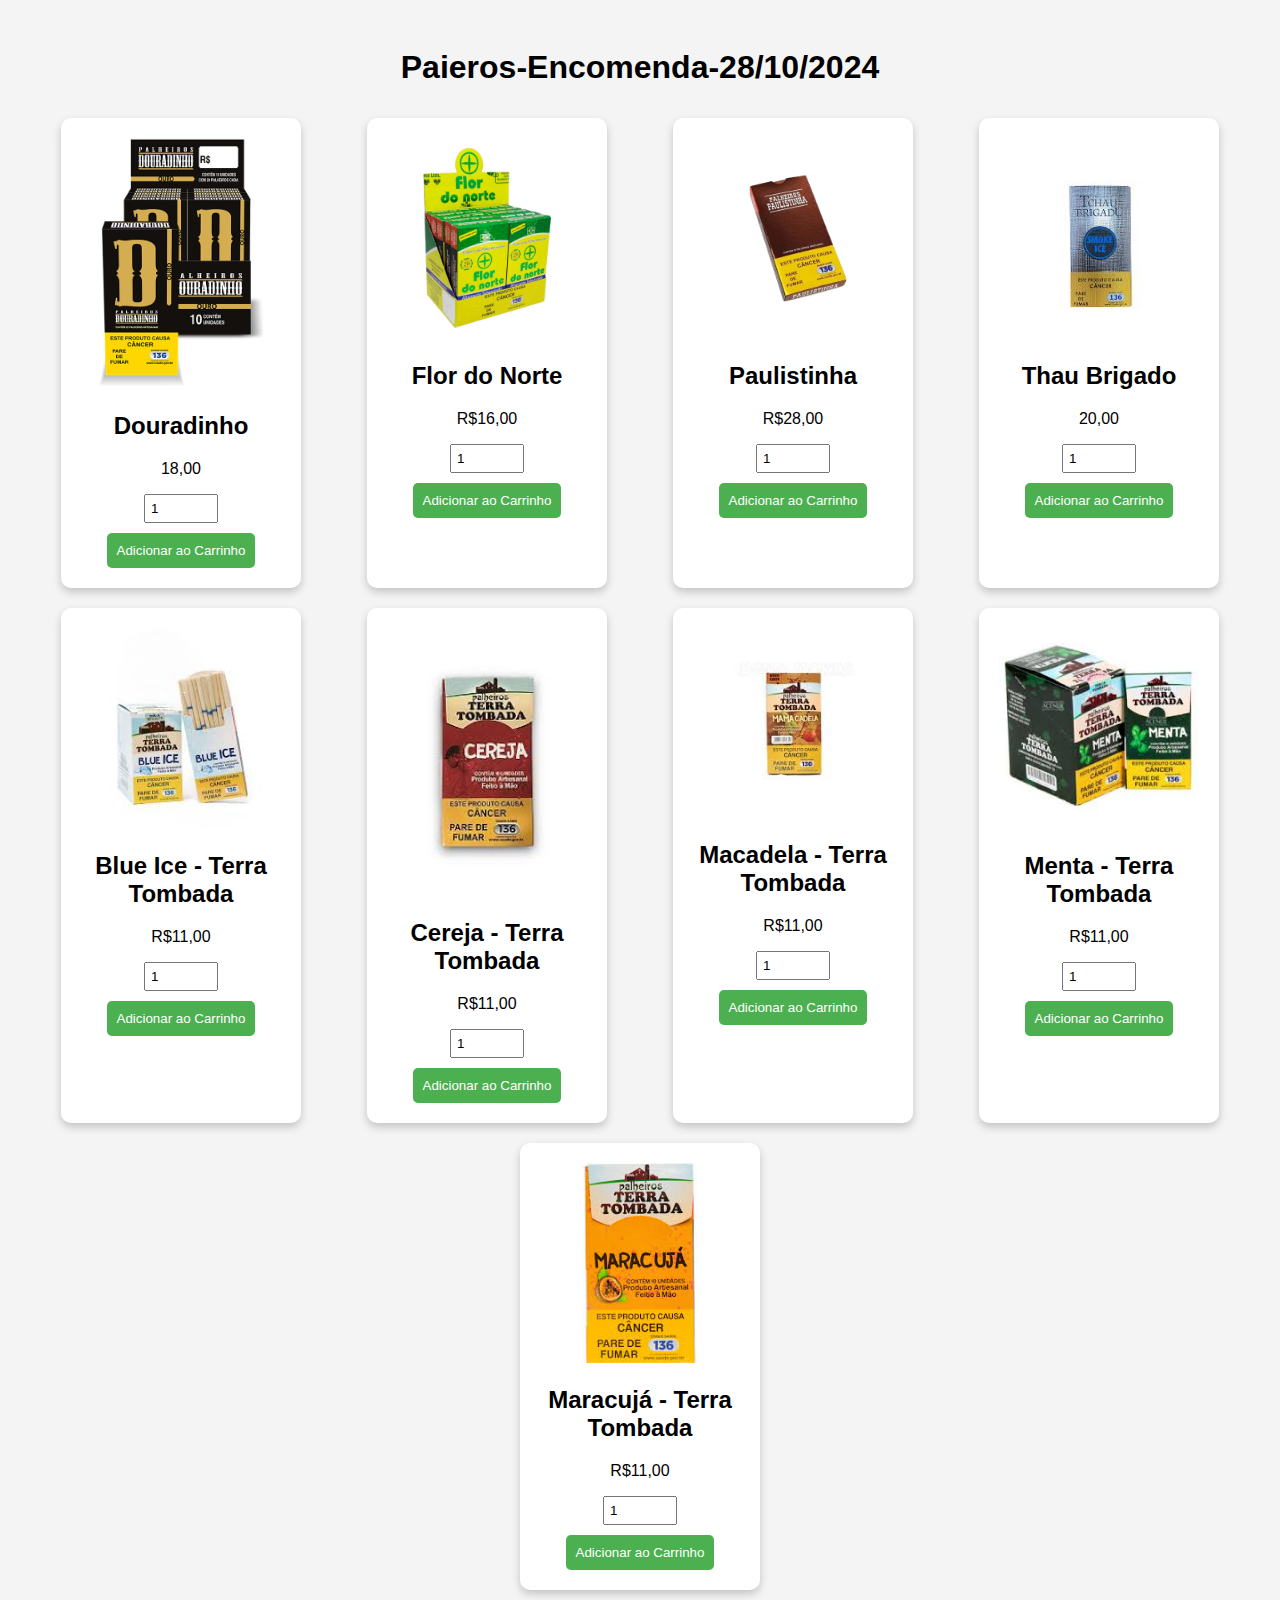
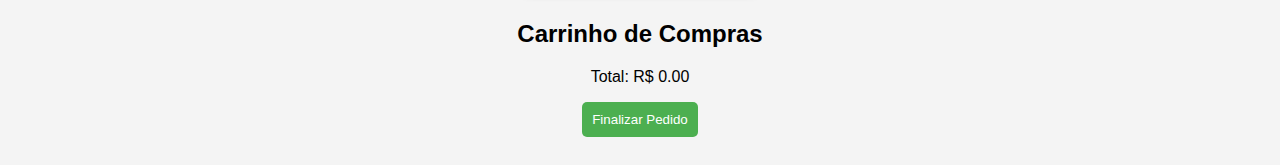
<file: index.html>
<!DOCTYPE html>
<html lang="pt-br">

<head>
    <meta charset="UTF-8">
    <meta name="viewport" content="width=device-width, initial-scale=1.0">
    <title>Venda de Paieros</title>
    <link rel="stylesheet" href="styles.css">
    <style>
        /* Estilo para o botão de remover */
        .btn-remover {
            background-color: red; /* Fundo vermelho */
            color: white;          /* Texto branco */
            border: none;         /* Sem borda */
            padding: 5px 10px;    /* Espaçamento interno */
            cursor: pointer;       /* Cursor em forma de mão ao passar o mouse */
            border-radius: 4px;    /* Bordas arredondadas */
        }

        .btn-remover:hover {
            background-color: darkred; /* Cor mais escura ao passar o mouse */
        }
    </style>
</head>

<body>
    <h1>Paieros-Encomenda-28/10/2024</h1>
    <div class="container">
        <div class="card">
            <img src="douradinho-partes_0003s_0000s_0002_Macob.png" alt="Paiero Tradicional">
            <h2>Douradinho</h2>
            <p>18,00</p>
            <input type="number" id="quantidade1" placeholder="Quantidade" min="1" value="1">
            <button onclick="adicionarAoCarrinho('Douradinho', 18, 'quantidade1')">Adicionar ao Carrinho</button>
        </div>
        <div class="card">
            <img src="flor-do-norte.webp" alt="Paiero Especial">
            <h2>Flor do Norte</h2>
            <p>R$16,00</p>
            <input type="number" id="quantidade2" placeholder="Quantidade" min="1" value="1">
            <button onclick="adicionarAoCarrinho('Flor do Norte', 16, 'quantidade2')">Adicionar ao Carrinho</button>
        </div>
        <div class="card">
            <img src="image-removebg-preview (83)-1705018799297.webp" alt="Paiero Especial">
            <h2>Paulistinha</h2>
            <p>R$28,00</p>
            <input type="number" id="quantidade3" placeholder="Quantidade" min="1" value="1">
            <button onclick="adicionarAoCarrinho('Paulistinha', 28, 'quantidade3')">Adicionar ao Carrinho</button>
        </div>
        <div class="card">
            <img src="thau-brigado.jpeg" alt="Paiero Especial">
            <h2>Thau Brigado</h2>
            <p>20,00</p>
            <input type="number" id="quantidade4" placeholder="Quantidade" min="1" value="1">
            <button onclick="adicionarAoCarrinho('Thau Brigado', 20, 'quantidade4')">Adicionar ao Carrinho</button>
        </div>
        <div class="card">
            <img src="blu-ice.jpeg" alt="Paiero Especial">
            <h2>Blue Ice - Terra Tombada</h2>
            <p>R$11,00</p>
            <input type="number" id="quantidade5" placeholder="Quantidade" min="1" value="1">
            <button onclick="adicionarAoCarrinho('Blue Ice - Terra Tombada', 11, 'quantidade5')">Adicionar ao Carrinho</button>
        </div>
        <div class="card">
            <img src="cereja.jpeg" alt="Paiero Especial">
            <h2>Cereja - Terra Tombada</h2>
            <p>R$11,00</p>
            <input type="number" id="quantidade6" placeholder="Quantidade" min="1" value="1">
            <button onclick="adicionarAoCarrinho('Cereja - Terra Tombada',11, 'quantidade6')">Adicionar ao Carrinho</button>
        </div>
        <div class="card">
            <img src="mamcadela.jpeg" alt="Paiero Especial">
            <h2>Macadela - Terra Tombada</h2>
            <p>R$11,00</p>
            <input type="number" id="quantidade7" placeholder="Quantidade" min="1" value="1">
            <button onclick="adicionarAoCarrinho('Macadela - Terra Tombada',11, 'quantidade7')">Adicionar ao Carrinho</button>
        </div>
        <div class="card">
            <img src="menta.jpeg" alt="Paiero Especial">
            <h2>Menta - Terra Tombada</h2>
            <p>R$11,00</p>
            <input type="number" id="quantidade8" placeholder="Quantidade" min="1" value="1">
            <button onclick="adicionarAoCarrinho('Menta - Terra Tombada', 11, 'quantidade8')">Adicionar ao Carrinho</button>
        </div>
        <div class="card">
            <img src="maracuja.jpeg" alt="Paiero Especial">
            <h2>Maracujá - Terra Tombada</h2>
            <p>R$11,00</p>
            <input type="number" id="quantidade9" placeholder="Quantidade" min="1" value="1">
            <button onclick="adicionarAoCarrinho('Maracujá - Terra Tombada', 11, 'quantidade9')">Adicionar ao Carrinho</button>
        </div>
    </div>

    <h2>Carrinho de Compras</h2>
    <ul id="carrinho"></ul>
    <p>Total: R$ <span id="total">0.00</span></p>
    <button onclick="finalizarPedido()">Finalizar Pedido</button>

    <script>
        function adicionarAoCarrinho(nome, preco, quantidadeId) {
            const quantidade = document.getElementById(quantidadeId).value;
            const subtotal = preco * quantidade;

            const item = {
                nome: nome,
                preco: preco,
                quantidade: parseInt(quantidade),
                subtotal: subtotal
            };

            // Adiciona o item ao carrinho no localStorage
            const carrinho = JSON.parse(localStorage.getItem('carrinho')) || [];
            carrinho.push(item);
            localStorage.setItem('carrinho', JSON.stringify(carrinho));

            // Atualiza o carrinho na página
            atualizarCarrinho();
            // Atualiza o total na página
            atualizarTotal();
        }

        function atualizarCarrinho() {
            const carrinho = JSON.parse(localStorage.getItem('carrinho')) || [];
            const carrinhoList = document.getElementById('carrinho');
            carrinhoList.innerHTML = '';

            carrinho.forEach((item, index) => {
                const li = document.createElement('li');
                li.innerHTML = `
                    ${item.nome} - R$ ${item.preco.toFixed(2)} x ${item.quantidade} = R$ ${item.subtotal.toFixed(2)}
                    <button class="btn-remover" onclick="removerDoCarrinho(${index})">Remover</button>
                `;
                carrinhoList.appendChild(li);
            });
        }

        function atualizarTotal() {
            const carrinho = JSON.parse(localStorage.getItem('carrinho')) || [];
            let total = 0;
            carrinho.forEach(item => {
                total += item.subtotal;
            });
            document.getElementById('total').innerText = total.toFixed(2);
        }

        function removerDoCarrinho(index) {
            const carrinho = JSON.parse(localStorage.getItem('carrinho')) || [];
            carrinho.splice(index, 1); // Remove o item do carrinho
            localStorage.setItem('carrinho', JSON.stringify(carrinho)); // Atualiza o localStorage
            atualizarCarrinho(); // Atualiza a visualização do carrinho
            atualizarTotal(); // Atualiza o total
        }

        function finalizarPedido() {
            // Redireciona para a página do carrinho
            window.location.href = 'carrinho.html';
        }

        // Atualiza o carrinho ao carregar a página
        window.onload = atualizarCarrinho;
    </script>
</body>
</html>
</file>
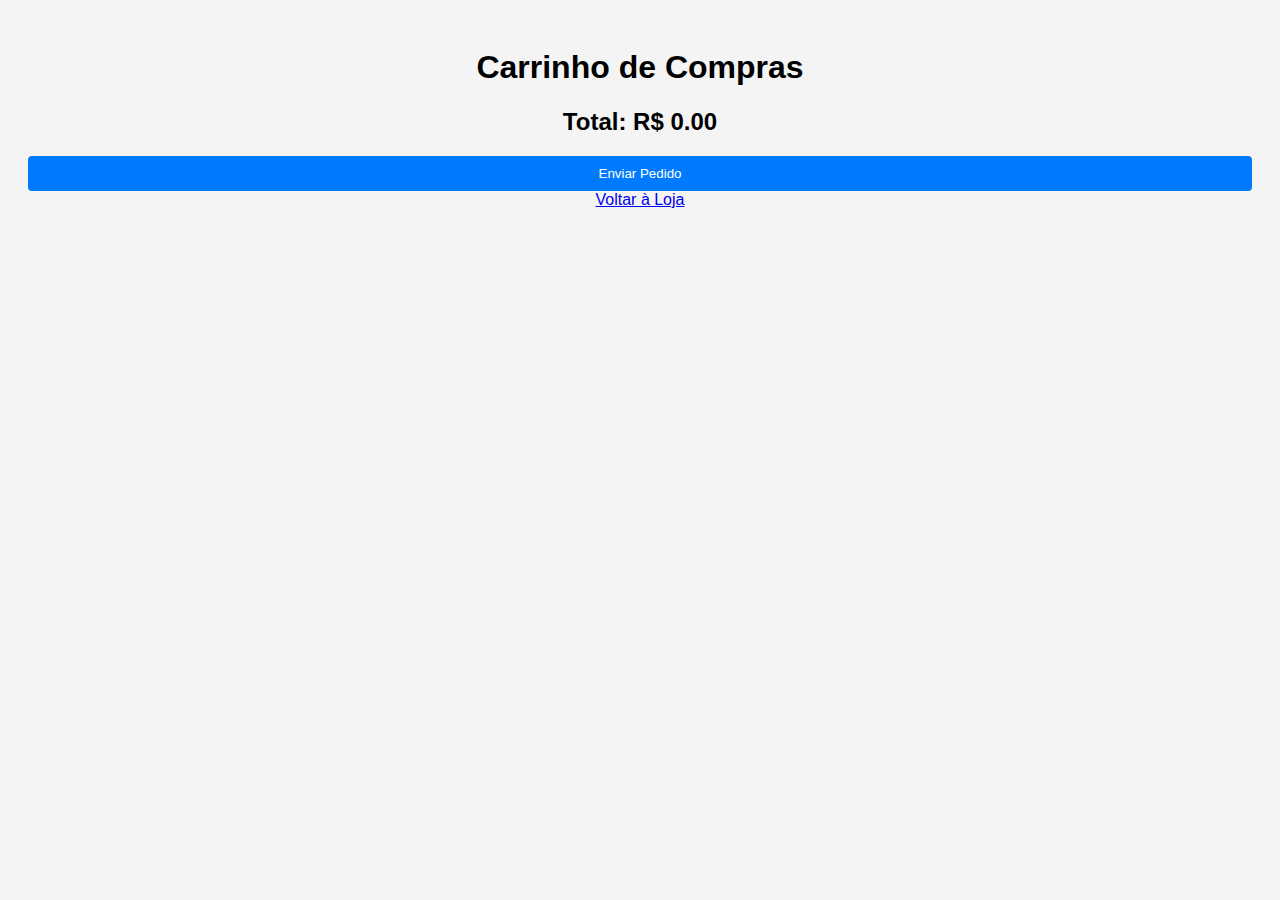
<file: carrinho.html>
<!DOCTYPE html>
<html lang="pt-br">

<head>
    <meta charset="UTF-8">
    <meta name="viewport" content="width=device-width, initial-scale=1.0">
    <title>Carrinho de Compras</title>
    <link rel="stylesheet" href="styles.css">
    <style>
        /* Estilos do modal */
        #modal {
            display: none; /* Oculta o modal por padrão */
            position: fixed;
            z-index: 1;
            left: 0;
            top: 0;
            width: 100%;
            height: 100%;
            overflow: auto;
            background-color: rgb(0, 0, 0);
            background-color: rgba(0, 0, 0, 0.4);
        }
        #modal-content {
            background-color: #fefefe;
            margin: 10% auto; /* Margin adaptável */
            padding: 20px;
            border: 1px solid #888;
            width: 90%; /* Largura responsiva */
            max-width: 500px; /* Máximo de largura */
            border-radius: 8px; /* Cantos arredondados */
        }

        /* Estilos do formulário */
        #pedido-form input {
            width: 100%; /* Largura total */
            padding: 10px; /* Espaçamento interno */
            margin: 5px 0; /* Espaçamento entre campos */
            border: 1px solid #ccc; /* Borda suave */
            border-radius: 4px; /* Cantos arredondados */
        }

        /* Botão de confirmação do pedido */
        #pedido-form button {
            background-color: #28a745; /* Cor de fundo verde */
            color: white; /* Texto branco */
            padding: 10px; /* Espaçamento interno */
            border: none; /* Sem borda */
            border-radius: 4px; /* Cantos arredondados */
            cursor: pointer; /* Mão no hover */
            width: 100%; /* Largura total */
        }
        
        #pedido-form button:hover {
            background-color: #218838; /* Cor de fundo verde mais escuro no hover */
        }

        /* Estilo do botão de enviar pedido */
        #enviar-pedido {
            background-color: #007bff; /* Cor de fundo azul */
            color: white; /* Texto branco */
            padding: 10px; /* Espaçamento interno */
            border: none; /* Sem borda */
            border-radius: 4px; /* Cantos arredondados */
            cursor: pointer; /* Mão no hover */
            width: 100%; /* Largura total */
        }
        
        #enviar-pedido:hover {
            background-color: #0056b3; /* Cor de fundo azul mais escuro no hover */
        }

        /* Responsividade */
        @media (max-width: 600px) {
            #modal-content {
                margin: 5% auto; /* Margin adaptável para celulares */
            }
        }
    </style>
</head>

<body>
    <h1>Carrinho de Compras</h1>
    <div id="carrinho"></div>
    <h2 id="total">Total: R$ 0,00</h2>

    <button id="enviar-pedido">Enviar Pedido</button>

    <a href="index.html">Voltar à Loja</a>

    <!-- Modal para coletar dados do cliente -->
    <div id="modal">
        <div id="modal-content">
            <span id="fechar-modal" style="cursor:pointer;">&times; Fechar</span>
            <h2>Confirmar Pedido</h2>
            <form id="pedido-form">
                <input type="text" name="cliente" placeholder="Seu nome" required>
                <input type="tel" name="telefone" placeholder="Seu telefone" required>
                <button type="submit">Confirmar Pedido</button>
            </form>
        </div>
    </div>

    <script>
        // Função para carregar o carrinho
        function carregarCarrinho() {
            const carrinho = JSON.parse(localStorage.getItem('carrinho')) || [];
            const carrinhoDiv = document.getElementById('carrinho');
            const totalDiv = document.getElementById('total');
            let total = 0;

            carrinhoDiv.innerHTML = ''; // Limpa o carrinho antes de carregar

            carrinho.forEach(item => {
                carrinhoDiv.innerHTML += `
                    <div>
                        <h3>${item.nome}</h3>
                        <p>Preço: R$ ${item.preco.toFixed(2)}</p>
                        <p>Quantidade: ${item.quantidade}</p>
                        <p>Subtotal: R$ ${item.subtotal.toFixed(2)}</p>
                    </div>
                `;
                total += item.subtotal;
            });

            totalDiv.innerHTML = `Total: R$ ${total.toFixed(2)}`;
        }

        // Exibe o modal ao clicar no botão "Enviar Pedido"
        document.getElementById('enviar-pedido').addEventListener('click', function() {
            document.getElementById('modal').style.display = 'block'; // Mostra o modal
        });

        // Fecha o modal ao clicar no "x"
        document.getElementById('fechar-modal').addEventListener('click', function() {
            document.getElementById('modal').style.display = 'none'; // Oculta o modal
        });

        // Envio do pedido
        document.getElementById('pedido-form').addEventListener('submit', function(event) {
            event.preventDefault(); // Impede o envio padrão do formulário

            const carrinho = JSON.parse(localStorage.getItem('carrinho')) || [];
            const pedidos = carrinho.map(item => {
                return `Produto: ${item.nome}, Quantidade: ${item.quantidade}, Subtotal: R$ ${item.subtotal.toFixed(2)}`;
            }).join('%0A');

            const total = carrinho.reduce((acc, item) => acc + item.subtotal, 0).toFixed(2);
            const cliente = this.cliente.value;
            const telefone = this.telefone.value;

            // Cria a mensagem para enviar pelo WhatsApp
            const mensagem = `Novo Pedido:\nNome: ${cliente}\nTelefone: ${telefone}\nTotal: R$ ${total}\nDetalhes:\n${pedidos}`;
            const linkWhatsApp = `https://api.whatsapp.com/send?phone=553599547315&text=${encodeURIComponent(mensagem)}`;

            // Redireciona para o WhatsApp
            window.open(linkWhatsApp, '_blank');

            // Armazena o pedido no localStorage (opcional)
            const pedidosExistentes = JSON.parse(localStorage.getItem('pedidos')) || [];
            pedidosExistentes.push({ cliente, telefone, pedidos, total });
            localStorage.setItem('pedidos', JSON.stringify(pedidosExistentes));

            alert('Pedido enviado com sucesso!');

            localStorage.removeItem('carrinho'); // Limpa o carrinho após enviar
            carregarCarrinho(); // Atualiza a tela
            document.getElementById('modal').style.display = 'none'; // Oculta o modal após o envio
        });

        // Carrega o carrinho ao abrir a página
        window.onload = carregarCarrinho;
    </script>
</body>

</html>
</file>
<file: styles.css>
body {
    font-family: Arial, sans-serif;
    padding: 20px;
    background-color: #f4f4f4;
    text-align: center;
}

.container {
    display: flex;
    justify-content: space-around;
    margin-bottom: 20px;
    flex-wrap: wrap;
}

.card {
    background-color: white;
    border-radius: 10px;
    padding: 20px;
    box-shadow: 0 4px 8px rgba(0, 0, 0, 0.2);
    width: 200px;
    margin: 10px;
    text-align: center;
}

.card img {
    width: 100%;
    height: auto;
    border-radius: 10px;
}

input {
    margin-bottom: 10px;
    width: 60px;
    padding: 5px;
}

button {
    background-color: #4CAF50;
    color: white;
    padding: 10px;
    border: none;
    cursor: pointer;
    border-radius: 5px;
}

button:hover {
    background-color: #45a049;
}

#carrinho {
    list-style-type: none;
    padding: 0;
}

#carrinho li {
    margin: 10px 0;
}

/* Estilos para telas pequenas */
@media (max-width: 600px) {
    .container {
        flex-direction: column;
        align-items: center;
    }

    .card {
        width: 90%; /* Cards ocupam a maior parte da largura da tela */
    }

    input {
        width: 80px; /* Um pouco mais largo para facilitar o toque */
    }

    button {
        width: 100%; /* Botões ocupam a largura total do card */
    }
}
</file>
